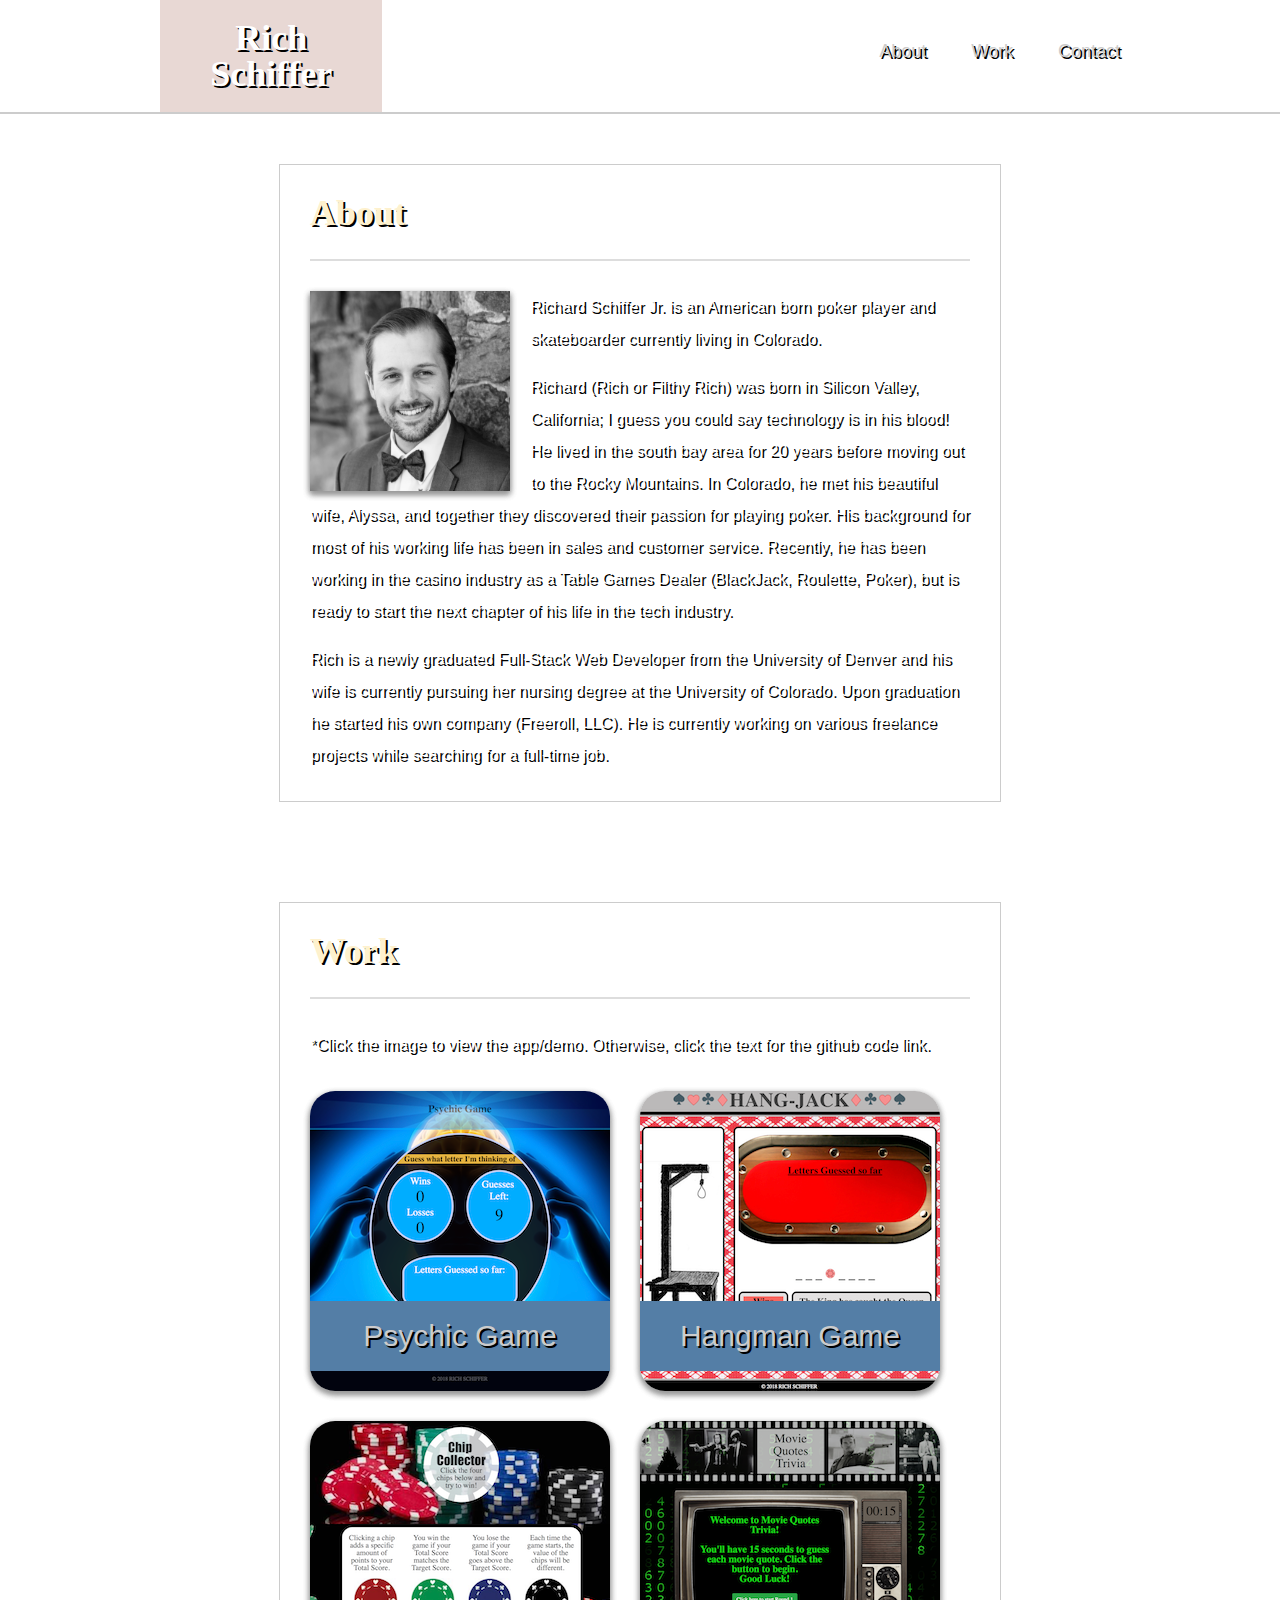
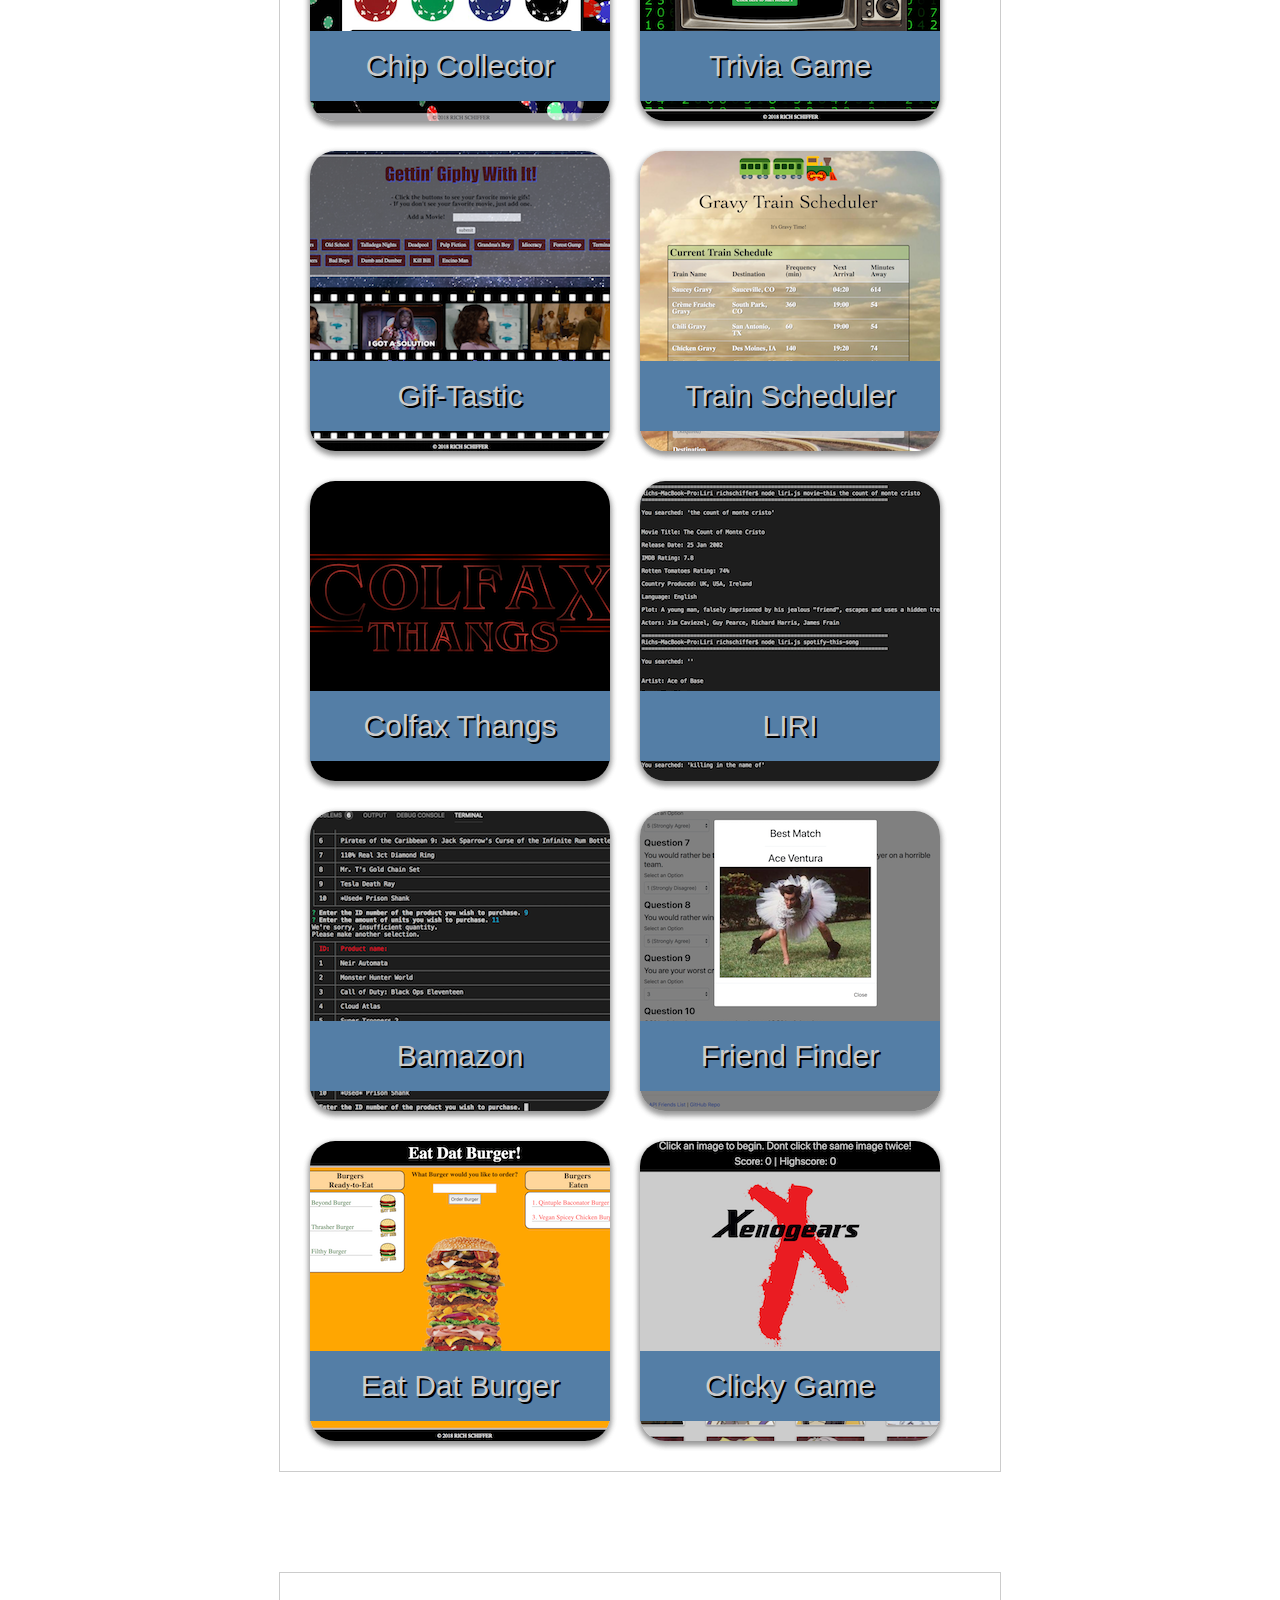
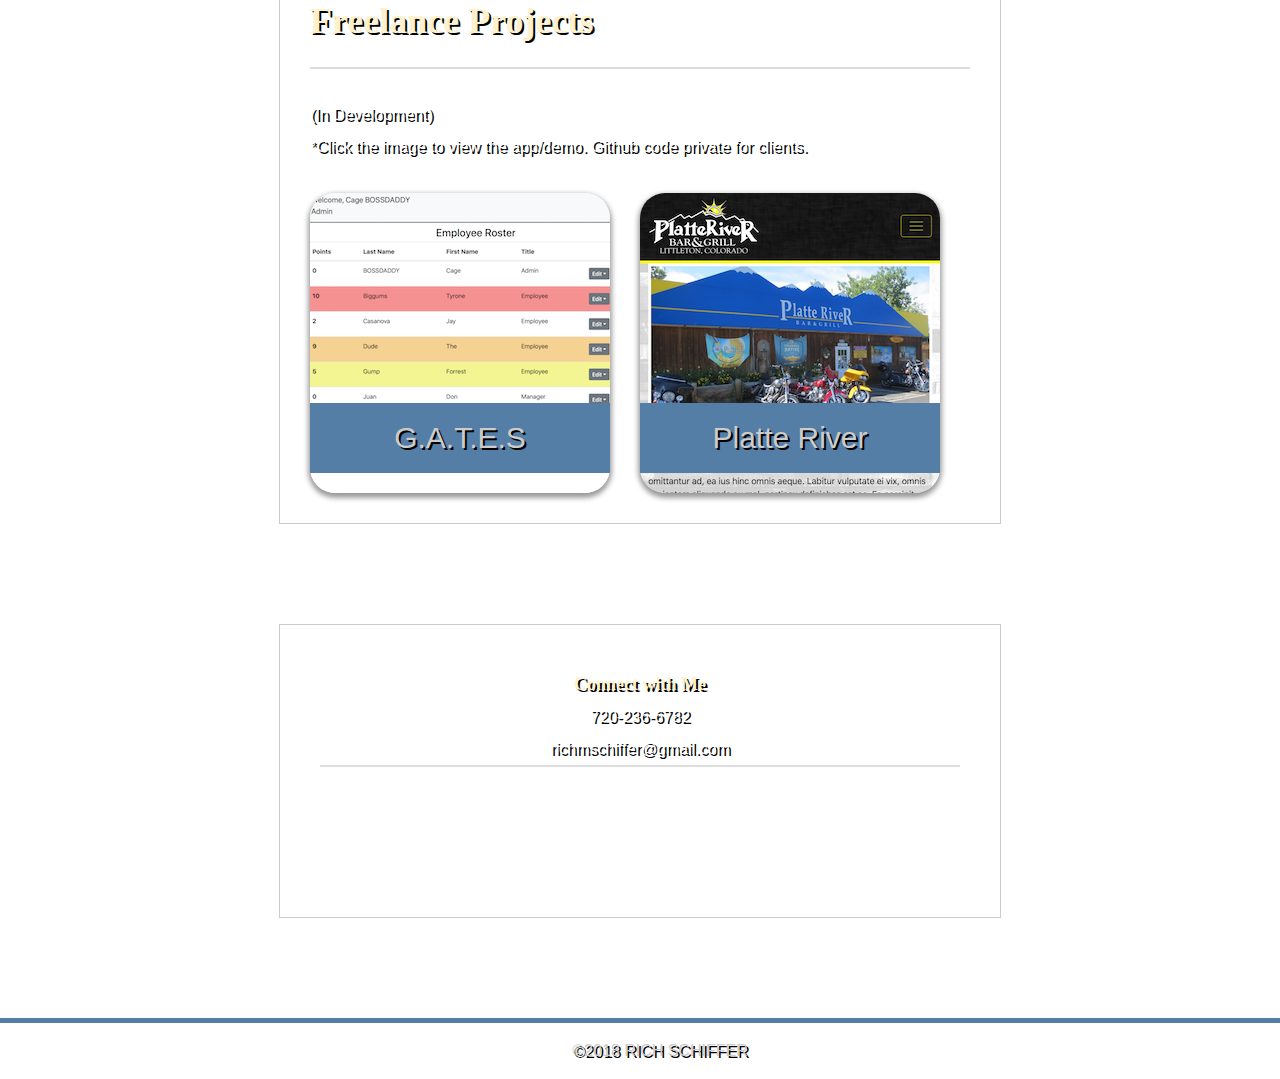
<file: index.html>
<!DOCTYPE html>
<html lang="en-us">
    
    <head>
        <meta charset="UTF-8">
        <meta name="viewport" content="width=device-width, initial-scale=1">
        <title>Portfolio</title>
        <link rel="stylesheet" type="text/css" href="assets/css/reset.css">
        <link rel="stylesheet" type="text/css" href="assets/css/style.css">
        <link rel="stylesheet" href="https://use.fontawesome.com/releases/v5.0.13/css/all.css" integrity="sha384-DNOHZ68U8hZfKXOrtjWvjxusGo9WQnrNx2sqG0tfsghAvtVlRW3tvkXWZh58N9jp" crossorigin="anonymous">

    </head>

    <body class="portfolio">
        <header>
            <div class="headcont">
                <div id="logo">
                    <h1>Rich Schiffer</h1>
                </div>
                <div id="nav">
                    <ul>
                        <li>
                            <a class="nav-btn-border" href="#about">About</a>
                        </li>
                        <li>
                            <a class="nav-btn-border" href="#work">Work</a>
                        </li>      
                        <li>
                            <a href="#contact">Contact</a>
                        </li>   
                    </ul> 
                </div>
            </div>  
        </header>
        <div class="aboutSection">
        <div class="container" id="about">
            <h2>About</h2>
            <hr>
            <img src="./assets/images/IMG_2113.jpg" alt="My Picture" id="bio-image">
                <p>Richard Schiffer Jr. is an American born poker player and skateboarder currently living in Colorado.</p>
                <br>
                <p>Richard (Rich or Filthy Rich) was born in Silicon Valley, California; I guess you could say technology is in his blood! He lived in the south bay area for 20 years before moving out to the Rocky Mountains. In Colorado, he met his beautiful wife, Alyssa, and together they discovered their passion for playing poker. His background for most of his working life has been in sales and customer service. Recently, he has been working in the casino industry as a Table Games Dealer (BlackJack, Roulette, Poker), but is ready to start the next chapter of his life in the tech industry.</p>
                <br>
                <p>Rich is a newly graduated Full-Stack Web Developer from the University of Denver and his wife is currently pursuing her nursing degree at the University of Colorado. Upon graduation he started his own company (Freeroll, LLC). He is currently working on various freelance projects while searching for a full-time job. </p>
        </div>
        </div>
        <div class="workSection">
        <div class="container" id="work">
            <h2>Work</h2>
            <hr>
            <p> *Click the image to view the app/demo. Otherwise, click the text for the github code link.</p>
            
            <div class="thumbnail">
                <div class="imgtag">
                    <h3><a href="https://github.com/filthyrrrich/Psychic-Game" target="_blank">Psychic Game</a></h3>
                </div>
                <a href="https://filthyrrrich.github.io/Psychic-Game/" target="_blank">
                    <img src="./assets/images/psychic-pimg.png" alt="Psychic Game" id="pimg1">
                </a>
            </div>
            <div class="thumbnail">
                <div class="imgtag">
                    <h3><a href="https://github.com/filthyrrrich/Hangman-Game" target="_blank">Hangman Game</a></h3>
                </div>
                <a href="https://filthyrrrich.github.io/Hangman-Game/" target="_blank">
                    <img src="./assets/images/hangjack-pimg.png" alt="Hangman Game" id="pimg2">
                </a>
            </div>
            <div class="thumbnail">
                <div class="imgtag">
                    <h3><a href="https://github.com/filthyrrrich/Unit-4-game" target="_blank">Chip Collector</a></h3>
                </div>
                <a href="https://filthyrrrich.github.io/Unit-4-game/" target="_blank">
                    <img src="./assets/images/chipcollector-pimg.png" alt="Chip Collector" id="pimg3">
                 </a>
            </div>
            <div class="thumbnail">
                <div class="imgtag">
                    <h3><a href="https://github.com/filthyrrrich/TriviaGame" target="_blank">Trivia Game</a></h3>
                </div>
                <a href="https://filthyrrrich.github.io/TriviaGame/" target="_blank">
                    <img src="./assets/images/TriviaGame-pimg.png" alt="Trivia Game" id="pimg4">
                </a>
            </div>
            <div class="thumbnail">
                <div class="imgtag">
                    <h3><a href="https://github.com/filthyrrrich/Gif-Tastic" target="_blank">Gif-Tastic</a></h3>
                </div>
                <a href="https://filthyrrrich.github.io/Gif-Tastic/" target="_blank">
                    <img src="./assets/images/GifTastic-pimg.png" alt="Gif-Tastic" id="pimg5">
                </a>
            </div>
            <div class="thumbnail">
                <div class="imgtag">
                    <h3><a href="https://github.com/filthyrrrich/Train-Scheduler" target="_blank">Train Scheduler</a></h3>
                </div>
                <a href="https://filthyrrrich.github.io/Train-Scheduler/" target="_blank">
                    <img src="./assets/images/TrainScheduler-pimg.png" alt="Train Scheduler" id="pimg6">
                </a>
            </div>
            <div class="thumbnail">
                <div class="imgtag">
                    <h3><a href="https://github.com/filthyrrrich/Project-One" target="_blank">Colfax Thangs</a></h3>
                </div>
                <a href="https://filthyrrrich.github.io/Project-One/" target="_blank">
                    <img src="./assets/images/ColfaxThangs-pimg.png" alt="Colfax Thangs" id="pimg7">
                </a>
            </div>
            <div class="thumbnail">
                <div class="imgtag">
                    <h3><a href="https://github.com/filthyrrrich/Liri" target="_blank">LIRI</a></h3>
                </div>
                <a href="https://youtu.be/JV-CF90RMFU" target="_blank">
                    <img src="./assets/images/LIRI-pimg.png" alt="LIRI" id="pimg8">
                </a>
            </div>
            <div class="thumbnail">
                <div class="imgtag">
                    <h3><a href="https://github.com/filthyrrrich/Bamazon" target="_blank">Bamazon</a></h3>
                </div>
                <a href="https://youtu.be/Igt3z_AAl4c" target="_blank">
                    <img src="./assets/images/Bamazon-pimg.png" alt="Bamazon" id="pimg9">
                </a>
            </div>
            <div class="thumbnail">
                <div class="imgtag">
                    <h3><a href="https://github.com/filthyrrrich/FriendFinder" target="_blank">Friend Finder</a></h3>
                </div>
                <a href="https://calm-chamber-99606.herokuapp.com/" target="_blank">
                    <img src="./assets/images/FriendFinder-pimg.png" alt="fFinder" id="pimg10">
                </a>
            </div>
            <div class="thumbnail">
                <div class="imgtag">
                    <h3><a href="https://github.com/filthyrrrich/Burger" target="_blank">Eat Dat Burger</a></h3>
                </div>
                <a href="https://eatdatburger0.herokuapp.com/" target="_blank">
                    <img src="./assets/images/Burger-pimg.png" alt="burger" id="pimg11">
                </a>
            </div>
            <div class="thumbnail">
                <div class="imgtag">
                    <h3><a href="https://github.com/filthyrrrich/Clicky-Game" target="_blank">Clicky Game</a></h3>
                </div>
                <a href="https://filthyrrrich.github.io/Clicky-Game/" target="_blank">
                    <img src="./assets/images/ClickyGame-pimg.png" alt="xeno" id="pimg12">
                </a>
            </div>
            </div>
            <div id="freelance">
            <h2>Freelance Projects</h2>
            <hr>
            <p>(In Development)</p>
            <p> *Click the image to view the app/demo. Github code private for clients.</p>
            
            <div class="thumbnail">
                <div class="imgtag">
                    <h3><a href="https://github.com/filthyrrrich/GATESapp" target="_blank">G.A.T.E.S</a></h3>
                </div>
                <a href="https://gates-app.herokuapp.com" target="_blank">
                    <img src="./assets/images/GATESapp-pimg.png" alt="gates" id="pimg13">
                </a>
            </div>
            <div class="thumbnail">
                <div class="imgtag">
                    <h3><a href="https://github.com/filthyrrrich/PlatteRiver" target="_blank">Platte River</a></h3>
                </div>
                <a href="https://filthyrrrich.github.io/PlatteRiver/" target="_blank">
                    <img src="./assets/images/PlatteRiver-pimg.png" alt="platte" id="pimg14">
                </a>
            </div>
        </div>
                                  
        
    
        <div class="container">
            <section class="connectme" id="contact">
              <h4>Connect with Me</h4>
              <br>
              <h5>720-236-6782</h5>
              <br>
              <h5>richmschiffer@gmail.com</h5>


              <hr>
              <a class="gsquare" href="https://github.com/filthyrrrich" target="_blank"><i class="fab fa-github-square"></i></a>
              <a class="sover" href="https://stackoverflow.com/users/9264958/filthyrich" target="_blank"><i class="fab fa-stack-overflow"></i></a>
              <a class="linkd" href="https://www.linkedin.com/in/rich-schiffer-307a6b156/" target="_blank"><i class="fab fa-linkedin"></i></a>
              <a class="insta" href="https://www.instagram.com/filthyrrrich/" target="_blank"><i class="fab fa-instagram"></i></a>
            </section>
          </div> 
        <div id="pfoot">&copy;2018 RICH SCHIFFER</div>
        </div>
    </body>
</html>
</file>
<file: assets/css/style.css>
/* body.about {
    background-image: url("https://www.jpl.nasa.gov/spaceimages/images/largesize/PIA14293_hires.jpg"); 
    font-family: Arial, Helvetica, sans-serif;
    color: white;
    text-shadow: 2px 2px black;
    background-size: cover;
    background-repeat: no-repeat;
    background-position: 0px 0px;
    animation: animatedBackground 40s linear infinite;
} */
body {
    background-image: url("https://www.jpl.nasa.gov/spaceimages/images/largesize/PIA14293_hires.jpg"); 
    font-family: Arial, Helvetica, sans-serif;
    color: white;
    text-shadow: 2px 2px black;
    /* background-size: contain; */
    background-repeat: no-repeat;
    background-position: 0px 0px;
    animation: animatedBackground 60s linear infinite;
}
/* @keyframes animatedBackground {
	from { background-position: 0 0; }
	to { background-position: 100% 0; }
} */

/* body.portfolio {
    background-image: url("https://upload.wikimedia.org/wikipedia/commons/a/aa/Sunset_over_Western_South_America.jpg"); 
    font-family: Arial, Helvetica, sans-serif;
    color: #ffffff;
    text-shadow: 2px 2px black;
    background-size: cover;
    background-repeat: no-repeat;
    animation: animatedBackground 100s linear infinite;
} */
.aboutSection {
    /* background-image: url("https://www.jpl.nasa.gov/spaceimages/images/largesize/PIA14293_hires.jpg"); 
    font-family: Arial, Helvetica, sans-serif;
    color: white;
    text-shadow: 2px 2px black;
    background-size: cover;
    background-repeat: no-repeat;
    background-position: 0px 0px;
    animation: animatedBackground 40s linear infinite; */
}

.workSection {
    background-image: url("https://upload.wikimedia.org/wikipedia/commons/a/aa/Sunset_over_Western_South_America.jpg"); 
    font-family: Arial, Helvetica, sans-serif;
    color: #ffffff;
    text-shadow: 2px 2px black;
    background-size: cover;
    background-repeat: no-repeat;
    animation: animatedBackground 100s linear infinite;
}
@keyframes animatedBackground {
	from { background-position: 0 0; }
	to { background-position: 100% 0; }
}
body.contact {
    background-image: url("https://upload.wikimedia.org/wikipedia/commons/thumb/4/43/Very_Large_Array%2C_2012.jpg/1600px-Very_Large_Array%2C_2012.jpg"); 
    font-family: Arial, Helvetica, sans-serif;
    color: #777777;
    background-size: cover;
    background-repeat: no-repeat;
    background-position: 0px 0px;
    /* text-shadow: 2px 2px black; */
    animation: animatedBackground 30s linear infinite;
}

.nav-btn-border {
    /* border-right: solid 1px #cccccc; */
    padding-right: 20px;
}

.headcont {
    width: 960px;
    margin-left: auto;
    margin-right: auto;
}

header {
    border-bottom: solid 2px;
    border-color: #cccccc;
    padding: 0;
    background: #ffffff;
    background-image: url("https://c.pxhere.com/photos/6f/e4/longexposure_sky_night_stars_nebula_astrophotography_nightsky-475590.jpg!d");
    background-size: cover;
}
#pimg1, #pimg2, #pimg3, #pimg4, #pimg5, #pimg6, #pimg7, #pimg8, #pimg9, #pimg10, #pimg11, #pimg12, #pimg13, #pimg14 {
    height: 300;
    width: 300;
    border-radius: 25px;
    box-shadow: 0 3px 6px #999, 0 3px 6px #999;

}
.thumbnail { 
    margin-top: 30px;
    margin-left: -30px;
    width: 300px;
    height: 300px;
    padding: 30px;
    padding-bottom: 0;
    padding-top: 0;
    position: relative;
    float: left;
    
}
.thumbnail:hover {
    transform: scale(1.05); 
}

.container, #freelance {
    overflow: auto;
    position: relative;
    border: solid 1px #cccccc;
    padding:30px;
    margin-bottom: 100px;
    margin-top: 50px;
    margin-left: auto;
    margin-right: auto;
    width:  660px;
    background-color: #ffffff27;
    
}

body.contact .container {
    background-color: #ffffff91;
    color: black;
}
body.contact h2{
    color: black;
}
p {
    /* padding-top: 20px; */
    line-height: 2;
}

#bio-image {
    float: left;
    width: 200px;
    height: 200px;
    margin-right: 20px;
    /* padding-top: 30px; */
    box-shadow: 0 3px 6px #999, 0 3px 6px #999;

} 

footer, #pfoot {
    text-align: center;
    color: #cccccc;
    bottom: 0;
    position: fixed;
    width: 100%;
    border-top: solid;
    border-top-width: 5px;
    border-top-color: #547ea6;
    padding: 20px;
    /* background: #666666e3; */
    background-image: url("https://c.pxhere.com/photos/6f/e4/longexposure_sky_night_stars_nebula_astrophotography_nightsky-475590.jpg!d");

}

#pfoot {
    position: relative;
}

hr {
    border: 1px solid #dddddd;
    margin-bottom: 30px;
}

h1, h2 {
    font-weight: bold;
    font-size: 36px;
    font-family: Georgia, 'Times New Roman', Times, serif;
}
.contact h4 {
    color: black;
}

.imgtag {
    bottom: 20px;
    text-align: center;
    font-size: 30px;
    width: 260px;
    padding: 20px;
    background: #547ea6;
    color: #ffffff;
    position: absolute;
}

h2 {
    color: #fef1cd;
    /* color: #87d2fd; */
    padding-bottom: 20px;
    text-align: left;
}
h4 {
    padding-top: 10px;
    text-align: center;
    font-weight: bold;
    font-family: Georgia, 'Times New Roman', Times, serif;
    color: #fef1cd;
    /* color: #87d2fd; */
    font-size: 18px;
}
.contact h4 {
    color: black;
}
a {
    color: #cccccc;
    text-decoration: none;
}
a:hover {
    color: black;
}

ul li {
    margin-left: 20px;
    display: inline-block; 
}

#nav {
    padding: 30px 0px 30px;
    margin-top: -100px;
    font-size: 18px;
    float: right;
}

#logo {
    text-align: center;
    padding: 20px;
    width: 19%;
    background: #a6695742;
    /* background: #547ea68c; */
    color: #ffffff;
}

input[type=text], select, textarea {
    margin-left: 0px;
    width: 894px;
    box-sizing: content-box;
    margin-top: 5px;
    margin-bottom: 30px;
    resize: vertical;
}

input[type=submit] {
    background-color: #4aaaa5;
    color: white;
    padding: 12px 20px;
    border: none;
    border-radius: 4px;
    cursor: pointer;
}

input[type=submit]:hover {
    background-color: #40928e;
}

form {
    padding-top: 30px;
}
section.connectme {
    padding: 10px;
    text-align: center;
}
i {
    width: 80px;
    margin: 5px;
    font-size: 80px;
}
a.linkd {
    color: blue;
}

a.sover {
    color: orange;
}

a.insta, a.gsquare {
    color: black;
}
a:hover {
    color: white;
 }
 body.about footer {
    border-top-color: #cccccc;

 }
@media screen and (max-width: 980px) {
    
    .container, #freelance {
        width: 680px;
    }
    .headcont {
        position: static;
        width: 740px;
    }
    input[type=text], select, textarea {
        width: 674px;
    }
}

@media screen and (max-width: 768px) {
    
    .container, #freelance {
        width: 578px;
    }
    h1 {
        font-size: 30px;
    }
    #bio-image {
        height: 300px;
        width: 300px;
    }
    .headcont {
        position: static;
        width: 640px;
    }
    input[type=text], select, textarea {
        width: 572px;
    }
    .imgtag {
        width: 235px;
    }
    .thumbnail {
        height: 259px;
        width: 259px;
        padding-bottom: 10px;
    }
    #pimg1, #pimg2, #pimg3, #pimg4, #pimg5, #pimg6, #pimg7, #pimg8, #pimg9, #pimg10, #pimg11, #pimg12, #pimg13, #pimg14  {
        height: 275px;
        width: 275px;
        border-radius: 25px;

    }
}

/* @media screen and (max-width: 640px) {
    
    .container, #freelance {
        width: 500px;
    }
    .headcont {
        position: static;
        width: 640px;
    }
    input[type=text], select, textarea {
        width: 496px;
    }
    #logo {
        width: 100%;
    }
    h1 {
        margin-right: 60px;
    }
    #bio-image {
        height: 500px;
        width: 500px;
        margin-bottom: 20px;
    }
    header {
        border-bottom: solid 2px;
        border-color: #cccccc;
        height: 120px;
        background: #ffffff;
    }
    #nav {
       margin-right: 200px;
        margin-top: -10px;
    }
    .imgtag {
        width: 460px;
    }
    .thumbnail {
        height: 500px;
        width: 500px;
    }
    #pimg1, #pimg2, #pimg3, #pimg4, #pimg5, #pimg6, #pimg7, #pimg8, #pimg9, #pimg10, #pimg11, #pimg12, #pimg13, #pimg14 {
        height: 500px;
        width: 500px;
        border-radius: 25px;

    } */
/* } */

@media screen and (max-width: 639px) {
    body {
        /* animation: animatedBackground 400s linear infinite; */
        background: black;

    }
    .aboutSection {
    background-image: url("https://www.jpl.nasa.gov/spaceimages/images/largesize/PIA14293_hires.jpg"); 
    font-family: Arial, Helvetica, sans-serif;
    color: white;
    text-shadow: 2px 2px black;
    /* background-size: cover; */
    background-repeat: no-repeat;
    background-position: 0px 0px;
    animation: animatedBackground 200s linear infinite;

    }
    .container, #freelance {
        width: 250px;
    }
    .contact h2 {
        color: black;
    }
    .headcont {
        position: static;
        width: 100%;
    }
    input[type=text], select, textarea {
        width: 240px;
    }
    #logo {
       
        width: 100%;
    }
    h2 {
        text-align: center;
    }
    #bio-image {
        height: 250px;
        width: 250px;
        margin-bottom: 20px;
    }
    header {
        background-image: url("https://c.pxhere.com/photos/6f/e4/longexposure_sky_night_stars_nebula_astrophotography_nightsky-475590.jpg!d");

        border-bottom: solid 2px;
        border-color: #cccccc;
        height: 120px;
        /* background: #ffffff; */
    }
    #nav {
      
        width: 100%;
        position: relative;
        margin: 0 auto;
        margin-top: -10px;
    }
    ul {
        text-align: center;
    }
    h3 {
        font-size: 22px;
    }
    .imgtag {
        padding: 5px;
        width: 250px;
    }
    .thumbnail {
        height: 250px;
        width: 250px;
    }
    #pimg1, #pimg2, #pimg3, #pimg4, #pimg5, #pimg6, #pimg7, #pimg8, #pimg9, #pimg10, #pimg11, #pimg12, #pimg13, #pimg14 {
        height: 260px;
        width: 260px;
        border-radius: 22px;

    }
}
</file>
